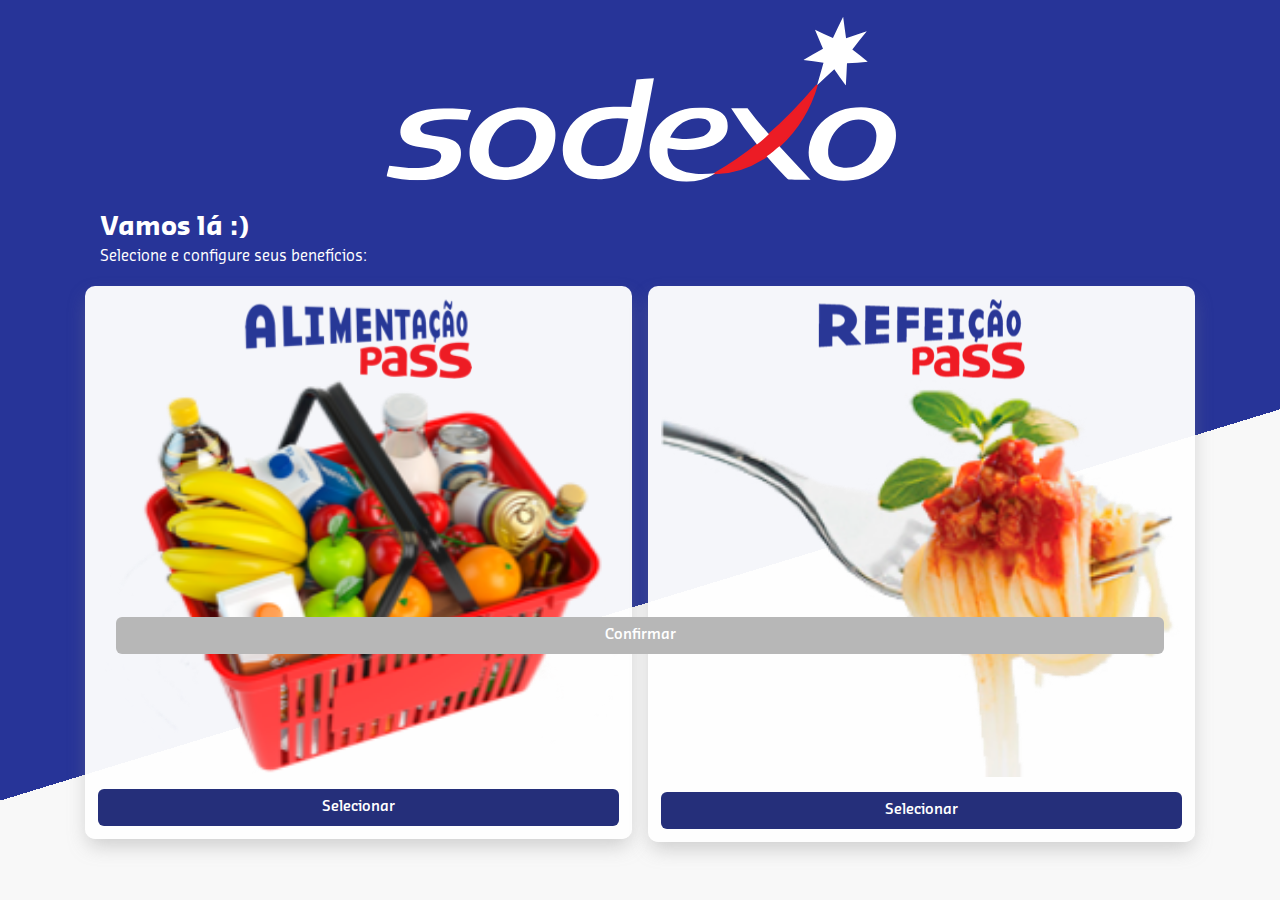
<file: index.html>
<!DOCTYPE html>
<html>
   <head>
      <meta name="viewport" content="width=device-width, initial-scale=1">
      <script src="./assets/plugins/jquery-1.11.1.min.js"></script>
      <link href="./assets/plugins/bootstrap.min.css" rel="stylesheet" id="bootstrap-css">
      <script src="./assets/plugins/bootstrap.min.js"></script> 
      <script src="./assets/plugins/jquery.mask.js"></script> 
      
      <link rel="stylesheet" href="./assets/plugins/bootstrap.css">
      <link rel="stylesheet" href="./assets/index.css">
	  <link rel="stylesheet" href="./assets/sodexo.css">
	  
      <script src="./assets/REST.js"></script>
	   <script src="./assets/index.js"></script> 

      <meta charset="utf-8">
      <title>
         page
      </title>
   </head>
   <!-- layout setado pra 327x585 -->
   <body class="containerParent">
      <div class="row" id="themeTitle">
      </div>
      <br>
	  <br> 
	  <!-- container of all other pages it here -->
      <div class="container" id="container">
      </div>
   </body>
</html>
</file>
<file: assets/index.css>
html,
body {
  height: 100%;
}
.containerParent {
  background-color: #273498;
  background: linear-gradient(163deg, #273498 62%, #f8f8f8 50%);
}

.containerParent.white {
  background: #fff;
}

.Group-25 {
  width: 40%;
  height: auto;
  object-fit: contain;
}

body {
  padding-top: 16px; 
  background-color: #f5f5f5;
}
 
.text-secondary {
  color: #333333 !important;
}

.text-primary {
  color: #252f7a !important;
}
</file>
<file: assets/sodexo.css>
.btn-default-sodexo {
    background-color: #273498;
    color: #fff;
    text-align: center;
    padding-top: 8px;
    padding-bottom: 8px;
    font-family: monospace;
    font-size: 14px;
    border-radius: 6px;
    border-color: #273498;
    border: 0px;
    /* box-shadow: #d2d1d1 0px 4px 8px 0px; */
    font-family: SansaSemiBold;
}

 
.clickFlipCancel {
    background-color: #999999;
    color: white;
    border-radius: 35px;
    padding: 4px 7px 4px 7px;
    font-size: 10px !important;
    cursor: pointer;
    font-weight: bold;
    float: right;
    margin-top: -3px;
    margin-right: -5px;
  }
  .box-cards-init-division {
    border-bottom: #dddcdc 2px solid;
    box-shadow: 0px 16px 0px -2px whitesmoke;
    height: 40px;
    margin-top: -50px;
    margin-bottom: 3px;
    margin-left: -14px;
    margin-right: -14px;
    border-radius: 14px;
    z-index: 31;
}

  .form-control {
    box-shadow: #d2d1d1 0px 5px 14px 2px;
    border-radius: 6px;
    border: none;
    margin-bottom: 7px;
    font-size: 13px;
    margin-top: 8px;
  }

.box-cards-inside {
    background: #f1f1f1;
    padding: 16px;
    z-index: -23;
    margin: -13px;
    margin-top: -3px;
    border-bottom-left-radius: 14px;
    border-bottom-right-radius: 14px;
}

.font-weight-semi-bold {
    font-family: SansaSemiBold;
}
.font-weight-bold, b {
    font-family: Sansa-Bold;
}

* {
    font-family: Sansa; 
} 

html {
    background: #f8f8f8;
}
@font-face {
    font-family: Sansa-Bold;
    src: url(fonts/Sansa-Bold.otf);
  }


  @font-face {
    font-family: Sansa;
    src: url(fonts/Sansa-Normal.otf);
  }

@font-face {
    font-family: SansaSemiBold;
    src: url(fonts/Sansa-SemiBold.otf);
  }

  .inputLabel {
    color: #aeadc1;
}

  .form-google-theme {
    box-shadow: none;
    border-radius: 0;
    padding-left: 0;
    background: transparent;
    margin-bottom: 30px;
    border-bottom: 1px solid #27349891;
}

.form-google-theme::placeholder { /* Chrome, Firefox, Opera, Safari 10.1+ */
    color: #2a295c8c;
    opacity: 1; /* Firefox */
  }
  
  .form-google-theme:-ms-input-placeholder { /* Internet Explorer 10-11 */
    color: #2a295c8c;
  }
  
  .form-google-theme::-ms-input-placeholder { /* Microsoft Edge */
    color: #2a295c8c;
  }

.btn-default-sodexo {
    background-color: #252f7a !important;
}

.BackGreen {
    background-color: #30a330 !important;
}

.backgroundDisable {
    background: #b7b7b7 !important;
}



.box-cards-sodexo { 
    background-color: #fefefef5;
    border-radius: 10px;
    padding: 13px;
    box-shadow: 0 9px 20px -3px #88888866;
}

.food_pass_header {
    width: 100%;
    height: 81px;
    object-fit: contain;
}

.food_pass_content {
    width: 100%; 
    object-fit: contain;
}
 
/* flip the pane when hovered */
.flip-container.letFlip {
    transform: rotateY(180deg);
    -ms-transform: rotateY(180deg);
    -webkit-transform: rotateY(180deg);
    -moz-transform: rotateY(180deg);
    -o-transform: rotateY(180deg);
}
 

/* flip speed goes here */
.flip-container {
	transition: 0.6s;
    transform-style: preserve-3d;
    -ms-transform-style: preserve-3d;
    -webkit-transform-style: preserve-3d;
    -moz-transform-style: preserve-3d;
    -o-transform-style: preserve-3d;

	position: relative;
}

/* hide back of pane during swap */
.front, .back {
    backface-visibility: hidden;
    -ms-backface-visibility: hidden;
    -webkit-backface-visibility: hidden;
    -moz-tbackface-visibility: hidden;
    -o-backface-visibility: hidden;

	position: absolute;
	top: 0;
	left: 0;
    right: 0;
}

/* front pane, placed above back */
.front {
	z-index: 2;
	/* for firefox 31 */
	transform: rotateY(0deg);
    -ms-transform: rotateY(0deg);
    -webkit-transform: rotateY(0deg);
    -moz-transform: rotateY(0deg);
    -o-transform: rotateY(0deg);
}

/* back, initially hidden pane */
.back {
	transform: rotateY(180deg);
    -ms-transform: rotateY(180deg);
    -webkit-transform: rotateY(180deg);
    -moz-transform: rotateY(180deg);
    -o-transform: rotateY(180deg);
}

.btnReverseColor {
    background-color: transparent !important;
    border: 1px solid #9b9b9b;
    box-shadow: none;
    color: #9b9b9b;
    font-family: Sansa;  
}
</file>
